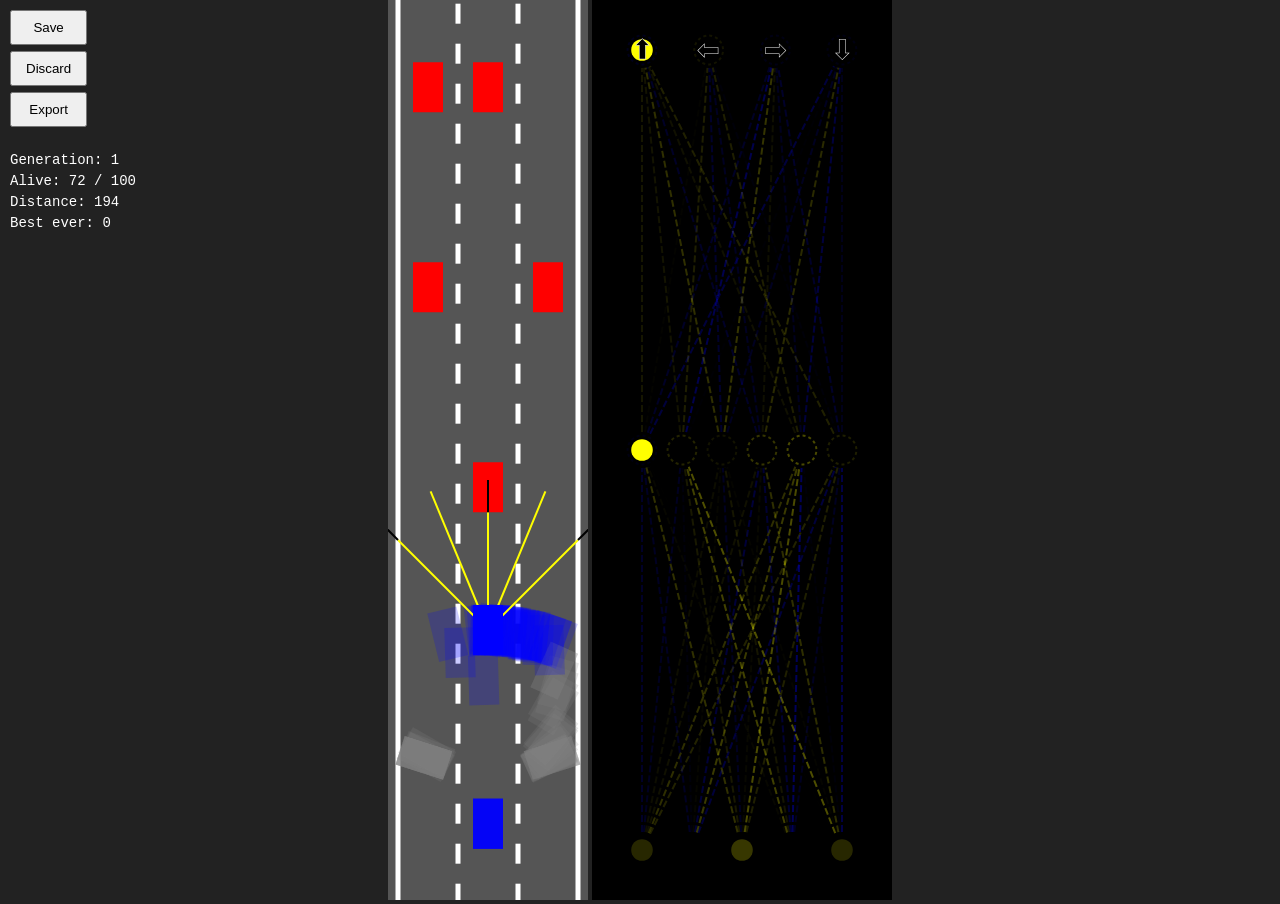
<file: index.html>
<!DOCTYPE html>
<html lang="en">

<head>
    <meta charset="UTF-8">
    <meta name="viewport" content="width=device-width, initial-scale=1.0">
    <title>Self-Driving Car</title>
    <link rel="stylesheet" href="style.css">
</head>



<body>
    <canvas id="myCanvas"></canvas>
    <canvas id="networkCanvas"></canvas>
    <div id="stats"></div>
    <div id="verticalButtons">
        <button onclick="save()">Save</button>
        <button onclick="discard()">Discard</button>
        <button onclick="exportBrain()">Export</button>
    </div>

    <script src="js/utils.js"></script>
    <script src="js/road.js"></script>
    <script src="js/controls.js"></script>
    <script src="js/sensor.js"></script>
    <script src="js/network.js"></script>
    <script src="js/visualizer.js"></script>
    <script src="js/car.js"></script>
    <script src="js/brain.js"></script>
    <script src="js/main.js"></script>

</body>

</html>
</file>
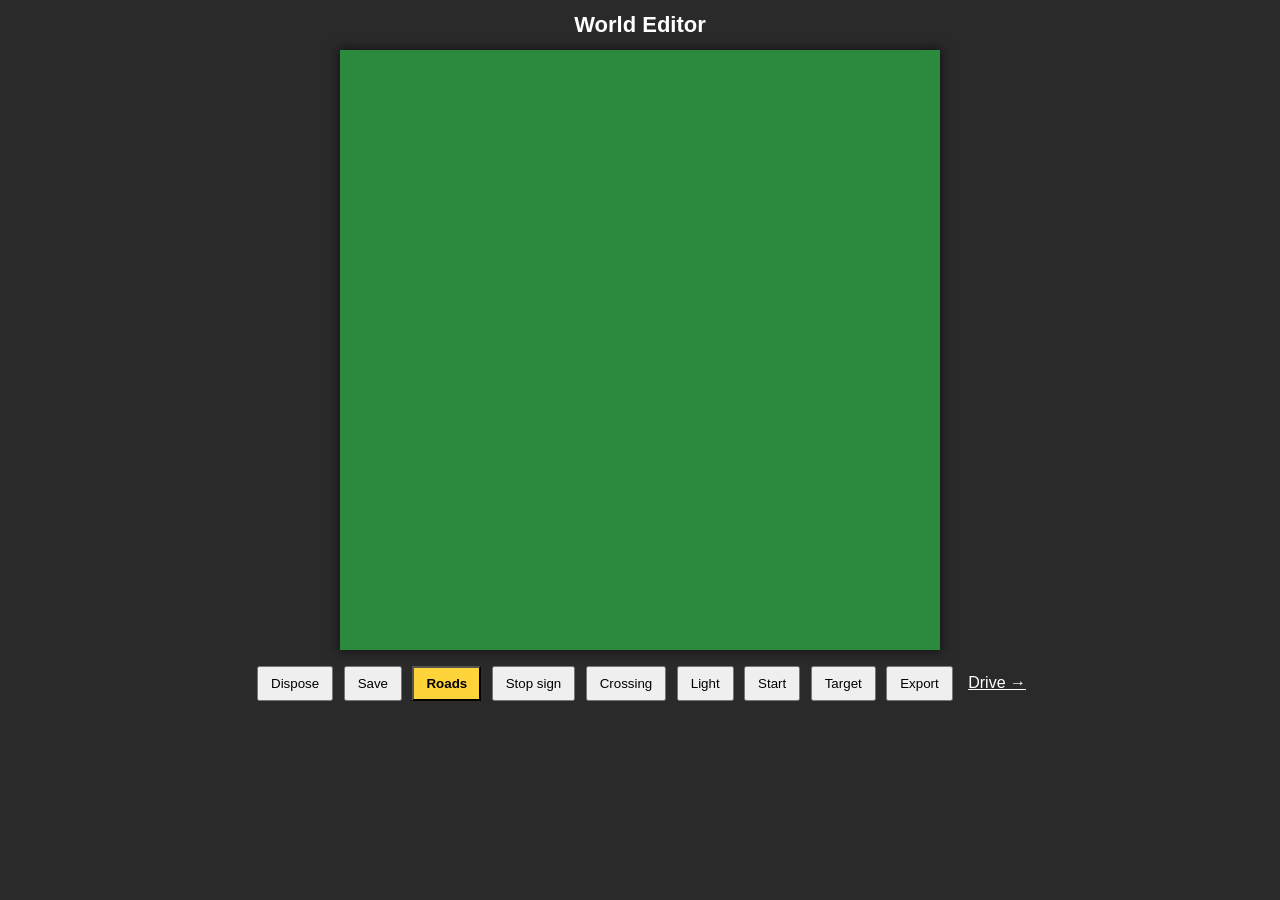
<file: world/index.html>
<!DOCTYPE html>
<html lang="en">

<head>
    <meta charset="UTF-8">
    <meta name="viewport" content="width=device-width, initial-scale=1.0">
    <title>World Editor</title>
    <link rel="stylesheet" href="style.css">
</head>

<body>
    <h1>World Editor</h1>
    <canvas id="myCanvas"></canvas>

    <div id="controls">
        <button onclick="dispose()">Dispose</button>
        <button onclick="save()">Save</button>
        <button id="graphBtn" onclick="setMode('graph')">Roads</button>
        <button id="stopBtn" onclick="setMode('stop')">Stop sign</button>
        <button id="crossingBtn" onclick="setMode('crossing')">Crossing</button>
        <button id="lightBtn" onclick="setMode('light')">Light</button>
        <button id="startBtn" onclick="setMode('start')">Start</button>
        <button id="targetBtn" onclick="setMode('target')">Target</button>
        <button onclick="exportWorld()">Export</button>
        <a href="drive.html" target="_blank" style="color:white; margin-left:8px">Drive →</a>
    </div>

    <script src="js/math/utils.js"></script>
    <script src="js/primitives/point.js"></script>
    <script src="js/primitives/segment.js"></script>
    <script src="js/primitives/polygon.js"></script>
    <script src="js/primitives/envelope.js"></script>
    <script src="js/graph.js"></script>
    <script src="js/items/tree.js"></script>
    <script src="js/markings/marking.js"></script>
    <script src="js/markings/stop.js"></script>
    <script src="js/markings/crossing.js"></script>
    <script src="js/markings/light.js"></script>
    <script src="js/markings/start.js"></script>
    <script src="js/markings/target.js"></script>
    <script src="js/world.js"></script>
    <script src="js/viewport.js"></script>
    <script src="js/graphEditor.js"></script>
    <script src="js/markingEditor.js"></script>
    <script src="js/stopEditor.js"></script>
    <script src="js/crossingEditor.js"></script>
    <script src="js/lightEditor.js"></script>
    <script src="js/startEditor.js"></script>
    <script src="js/targetEditor.js"></script>
    <script src="main.js"></script>
</body>

</html>
</file>
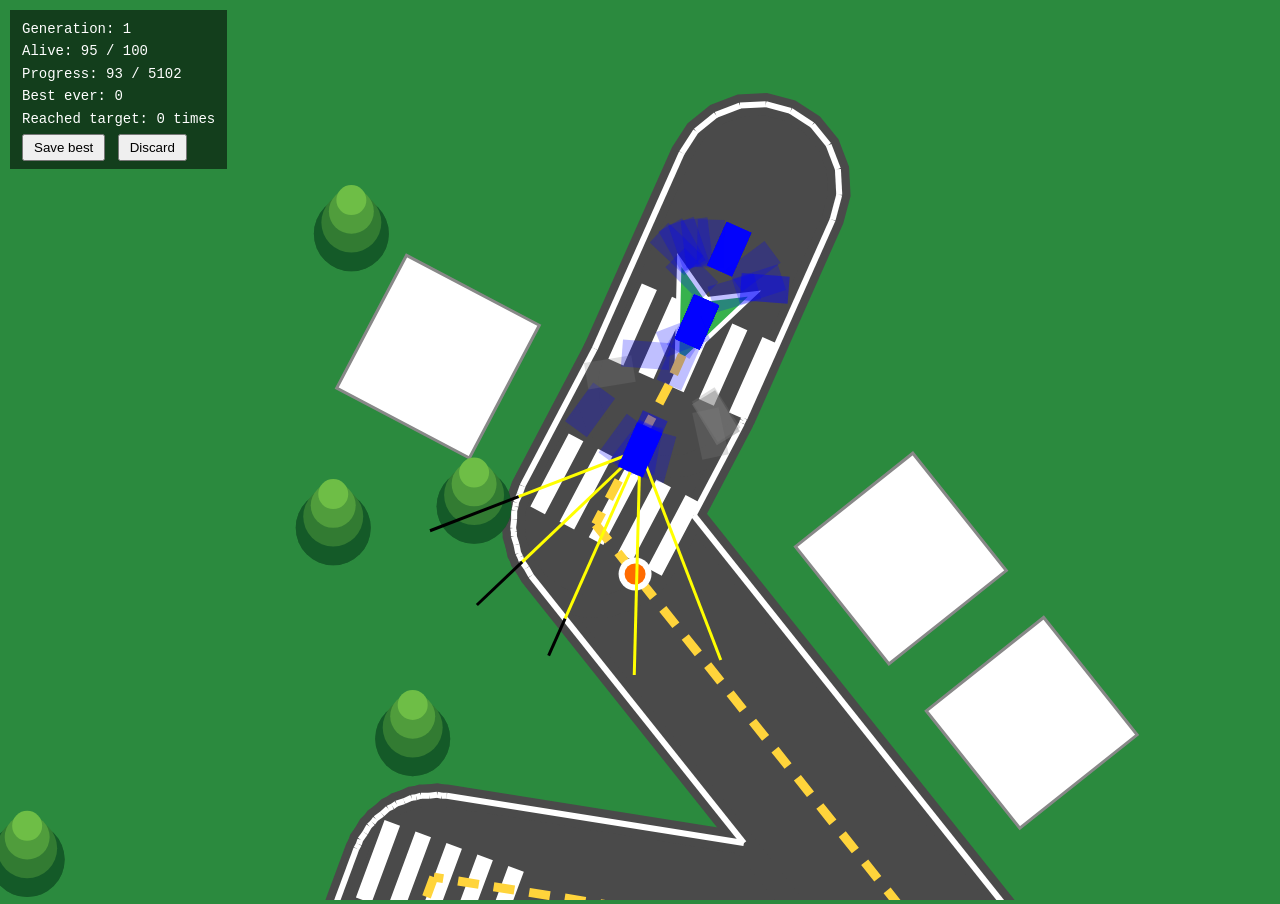
<file: world/ai.html>
<!DOCTYPE html>
<html lang="en">

<head>
    <meta charset="UTF-8">
    <meta name="viewport" content="width=device-width, initial-scale=1.0">
    <title>Train in the City</title>
    <style>
        * {
            margin: 0;
            padding: 0;
        }

        body {
            background: #2b8a3e;
            overflow: hidden;
        }

        #panel {
            position: absolute;
            top: 10px;
            left: 10px;
            color: white;
            font-family: monospace;
            font-size: 14px;
            background: rgba(0, 0, 0, 0.55);
            padding: 8px 12px;
            line-height: 1.6;
        }

        #panel button {
            margin: 4px 4px 0 0;
            padding: 4px 10px;
            cursor: pointer;
        }
    </style>
</head>

<body>
    <canvas id="gameCanvas"></canvas>
    <div id="panel">
        <div id="stats"></div>
        <button onclick="saveBrain()">Save best</button>
        <button onclick="discardBrain()">Discard</button>
    </div>

    <script src="../js/utils.js"></script>
    <script src="js/math/utils.js"></script>
    <script src="js/primitives/point.js"></script>
    <script src="js/primitives/segment.js"></script>
    <script src="js/primitives/polygon.js"></script>
    <script src="js/primitives/envelope.js"></script>
    <script src="js/graph.js"></script>
    <script src="js/items/tree.js"></script>
    <script src="js/markings/marking.js"></script>
    <script src="js/markings/stop.js"></script>
    <script src="js/markings/crossing.js"></script>
    <script src="js/markings/light.js"></script>
    <script src="js/markings/start.js"></script>
    <script src="js/markings/target.js"></script>
    <script src="js/world.js"></script>
    <script src="js/route.js"></script>

    <script src="../js/controls.js"></script>
    <script src="../js/sensor.js"></script>
    <script src="../js/network.js"></script>
    <script src="../js/car.js"></script>

    <script src="saved-world.js"></script>
    <script src="ai.js"></script>
</body>

</html>
</file>
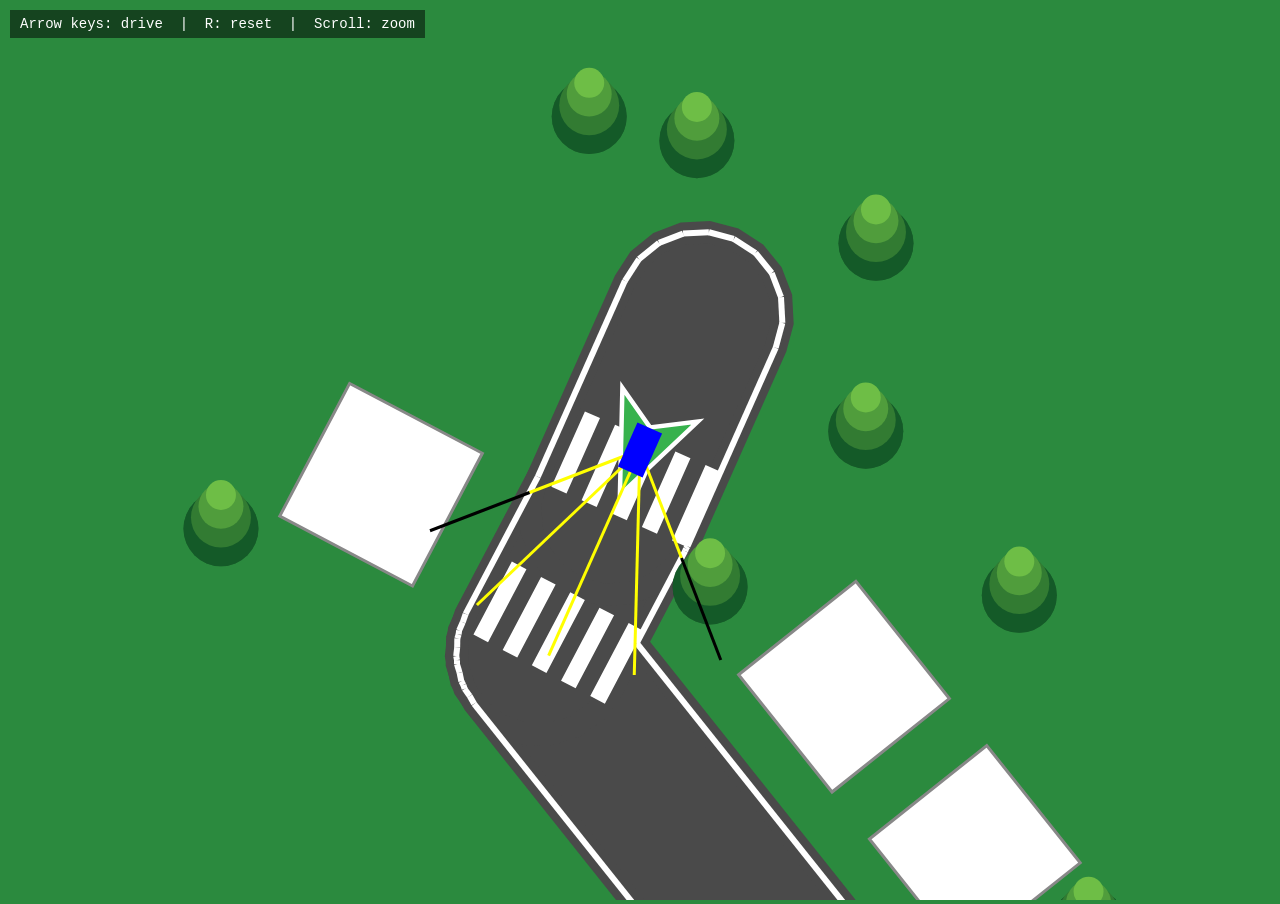
<file: world/drive.html>
<!DOCTYPE html>
<html lang="en">

<head>
    <meta charset="UTF-8">
    <meta name="viewport" content="width=device-width, initial-scale=1.0">
    <title>Drive</title>
    <style>
        * {
            margin: 0;
            padding: 0;
        }

        body {
            background: #2b8a3e;
            overflow: hidden;
        }

        #hint {
            position: absolute;
            top: 10px;
            left: 10px;
            color: white;
            font-family: monospace;
            font-size: 14px;
            background: rgba(0, 0, 0, 0.5);
            padding: 6px 10px;
            pointer-events: none;
        }
    </style>
</head>

<body>
    <canvas id="gameCanvas"></canvas>
    <div id="hint">Arrow keys: drive &nbsp;|&nbsp; R: reset &nbsp;|&nbsp; Scroll: zoom</div>

    <!-- Car utilities first; the world's utils then override lerp/getIntersection (same behaviour) -->
    <script src="../js/utils.js"></script>
    <script src="js/math/utils.js"></script>
    <script src="js/primitives/point.js"></script>
    <script src="js/primitives/segment.js"></script>
    <script src="js/primitives/polygon.js"></script>
    <script src="js/primitives/envelope.js"></script>
    <script src="js/graph.js"></script>
    <script src="js/items/tree.js"></script>
    <script src="js/markings/marking.js"></script>
    <script src="js/markings/stop.js"></script>
    <script src="js/markings/crossing.js"></script>
    <script src="js/markings/light.js"></script>
    <script src="js/markings/start.js"></script>
    <script src="js/markings/target.js"></script>
    <script src="js/world.js"></script>

    <script src="../js/controls.js"></script>
    <script src="../js/sensor.js"></script>
    <script src="../js/network.js"></script>
    <script src="../js/car.js"></script>

    <script src="saved-world.js"></script>
    <script src="drive.js"></script>
</body>

</html>
</file>
<file: style.css>
* {
    margin: 0;
    padding: 0;
}

body {
    background: #222;
    overflow: hidden;
    text-align: center;
}

#myCanvas {
    background: #555;
}
#verticalButtons {
    position: absolute;
    top: 10px;
    left: 10px;
    display: flex;
    flex-direction: column;
    gap: 6px;
}

#verticalButtons button {
    padding: 8px 14px;
    cursor: pointer;
}
#networkCanvas {
    background: black;
}
#stats {
    position: absolute;
    top: 150px;
    left: 10px;
    color: white;
    font-family: monospace;
    font-size: 14px;
    text-align: left;
    line-height: 1.5;
    pointer-events: none;
}
</file>
<file: world/style.css>
body {
    margin: 0;
    background: #2a2a2a;
    color: white;
    font-family: Arial, sans-serif;
    text-align: center;
}

h1 {
    margin: 12px 0;
    font-size: 22px;
}

#myCanvas {
    background: #2b8a3e;
    box-shadow: 0 0 10px 2px rgba(0, 0, 0, 0.5);
}

#controls {
    margin-top: 12px;
}

#controls button {
    padding: 8px 12px;
    margin: 0 3px;
    cursor: pointer;
}

#controls button.active {
    background: #ffd43b;
    font-weight: bold;
}
</file>
